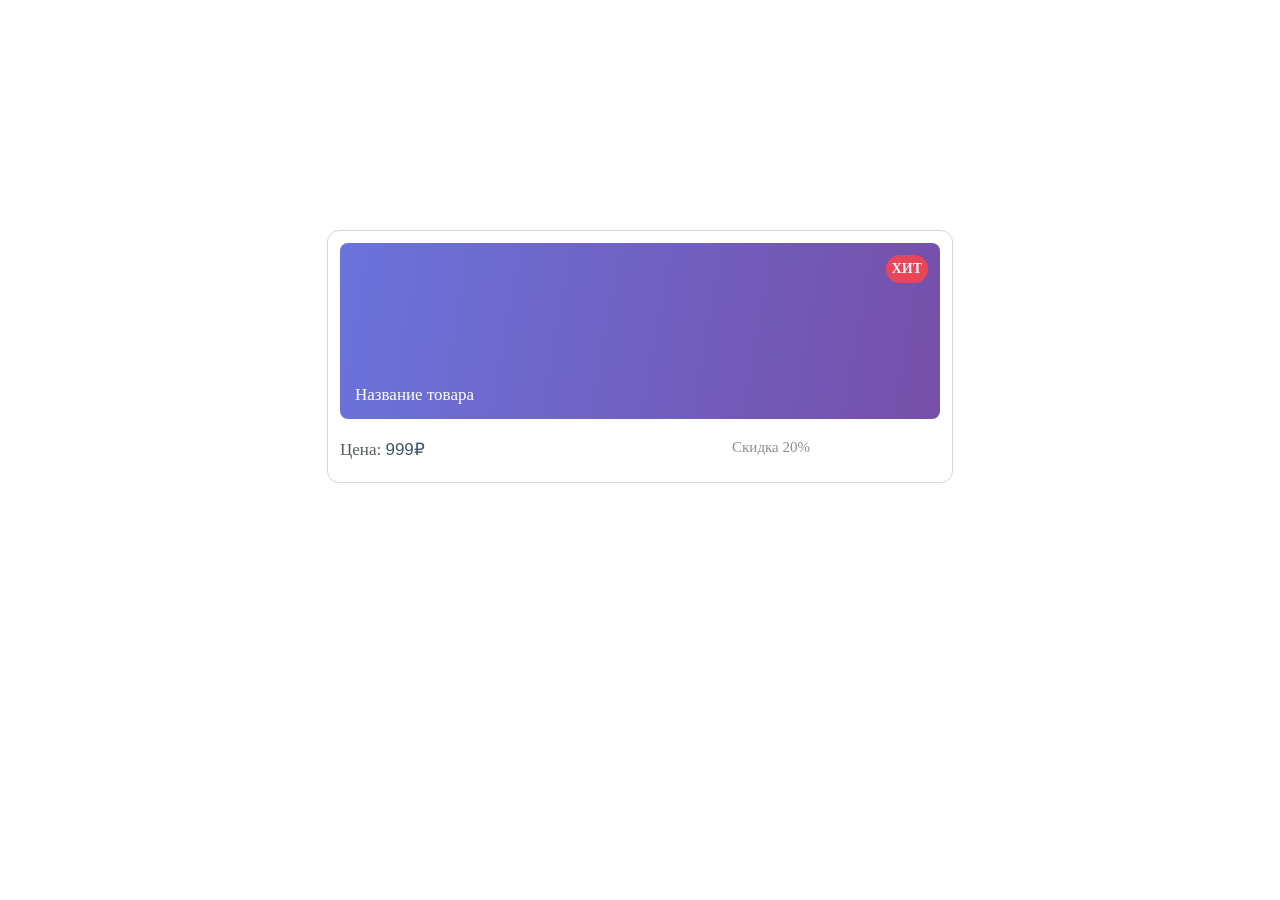
<file: index.html>
<!DOCTYPE html>

<head>
    <title>Position</title>

    <link rel="stylesheet" href="./css/style.css">
</head>

<body>

    <!--div class="block"> Block element</div>
    <span class="inline"> Inline element</span>
    <button class="inline-block">Inline-block element</button>

    <strong class="pos-1"> Position Absolute 2</strong>
    <strong class="pos-2"> Position Absolute</strong>
    <strong class="pos-3"> Position Relative</strong-->


    <article class="product-card">

        <div class="product-img">
            <span class="hit">Хит</span>

            <div class="product-name">
                <p>Название товара</p>
            </div>
        </div>

        <div class="product-price">
            <span>Цена:</span> <span class="cost">999₽</span>

            <small class="sale">Скидка 20%</small>

        </div>

    </article>

</body>
</html>
</file>
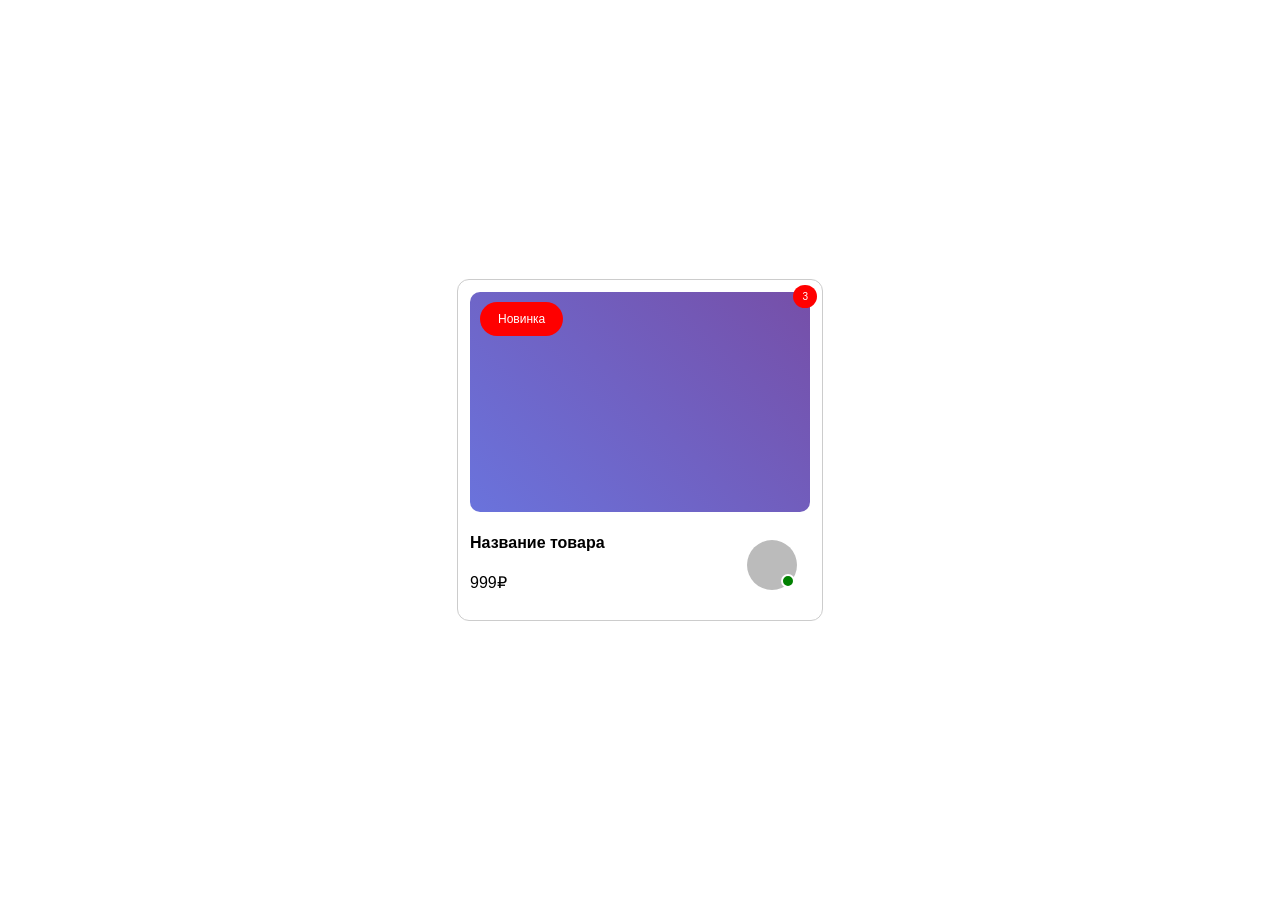
<file: index_2.html>
<!DOCTYPE html>
<html lang="ru">
<head>
    <title>Position</title>
    <link rel="stylesheet" href="css/style_2.css">
</head>

<body>

    <div class="card">

        <div class="product-img">
            <div class="new">Новинка</div>
        </div>
    
        <div class="avatar">
            <div class="online"></div>
        </div>
    
        <div class="message">3</div>
    
        <h4>Название товара</h4>
        <p>999₽</p>
    
    </div>

</body>
</html>
</file>
<file: css/style.css>
.block {
    border: 1px solid #333380;
}

.inline {
    border: 1px solid #333380;
}

.inline-block {
    border: 1px solid #333380;
}

.pos-1 {
    background-color: rgb(90, 83, 76);
    padding: 8px;
    position: absolute;
    top: 50%;
    left: 50%;
    z-index: 1;
}
.pos-2 {
    padding: 8px;
    background-color: bisque;
    display: inline-block;
    position: absolute;
    top: 50%;
    left: 40%;
}
.pos-3 {
    position: relative;
    top: 20px;
    right: 20px;
}


.product-card {
    width: 600px;
    border-radius: 12px;
    border: 1px solid #80808054;
    padding: 12px;
    margin: 0 auto;
    margin-top: 230px;
}

.product-img {
    background: linear-gradient(100deg, rgba(106, 115, 220, 1) 0%, rgba(118, 79, 168, 1) 100%);
    border-radius: 8px;
    padding: 8px;
    height: 160px;
    position: relative;
}

.hit {
    text-transform: uppercase;
    color: white;
    font-weight: 600;
    font-size: 14px;
    background-color: #E94659;
    padding: 6px;
    border-radius: 32px;
    position: absolute;
    top: 12px;
    right: 12px;
}

.product-name {
    color: white;
    font-size: 17px;
    position: absolute;
    top: 125px;
    left: 15px;
}

.product-price {
    color: #555D56;
    font-size: 17px;
    padding-top: 20px;
    padding-bottom: 10px;
}

.cost{
    color: #405569;
    font-family:'Trebuchet MS', 'Lucida Sans Unicode', 'Lucida Grande', 'Lucida Sans', Arial, sans-serif;
}

.sale{
    font-size: 15px;
    color: #8d8d8d;
    position: absolute;
    right: 470px;
}
</file>
<file: css/style_2.css>
body {
    font-family: Arial, sans-serif;
    margin: 0;
    height: 100vh;
    display: flex;
    justify-content: center;
    align-items: center;
}

.card {
    width: 340px;
    padding: 12px;
    border-radius: 12px;
    background: white;
    position: relative;
    border: 1px solid #ccc;
}

.product-img {
    height: 220px;
    background: linear-gradient(45deg, #6a73dc, #764fa8);
    border-radius: 10px;
    position: relative;
}

.new {
    position: absolute;
    top: 10px;
    left: 10px;
    background: red;
    color: white;
    padding: 10px 18px;
    font-size: 12px;
    border-radius: 20px;
}

.avatar {
    width: 50px;
    height: 50px;
    background: #bbb;
    border-radius: 50%;
    position: absolute;
    top: 260px;
    right: 25px;
}

.online {
    width: 10px;
    height: 10px;
    background: green;
    border-radius: 50%;
    position: absolute;
    bottom: 2px;
    right: 2px;
    border: 2px solid white;
}

.message {
    position: absolute;
    top: 5px;
    right: 5px;
    background: red;
    color: white;
    font-size: 10px;
    padding: 6px 9px;
    border-radius: 50%;
}
</file>
